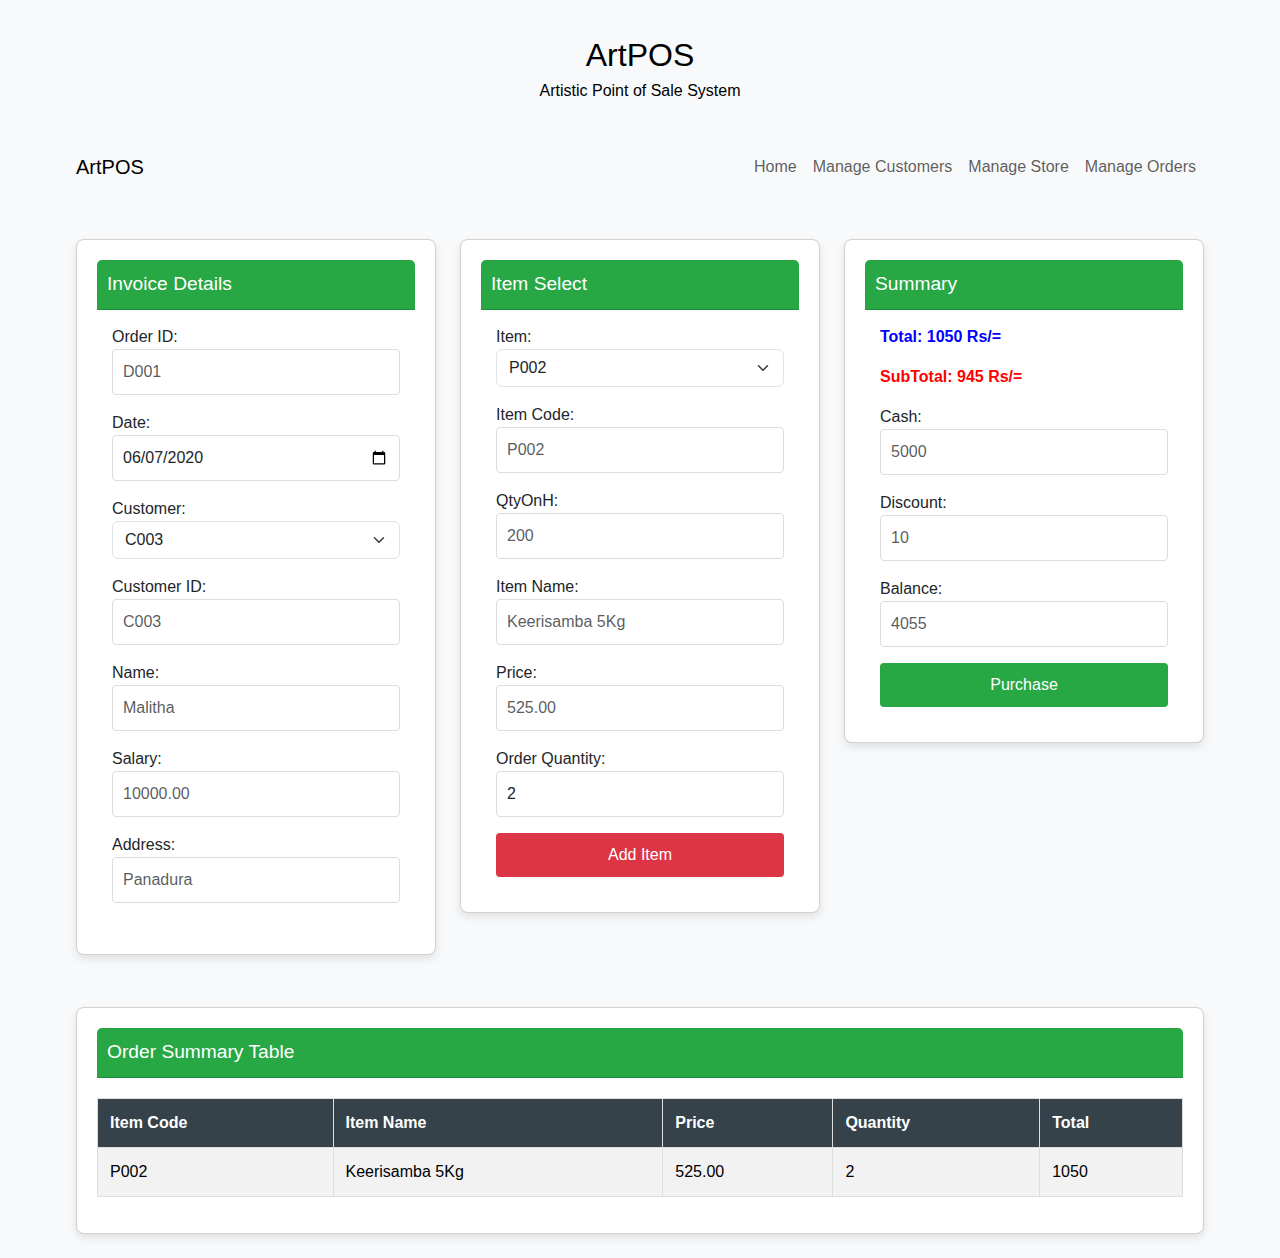
<file: pages/Order Management.html>
<!DOCTYPE html>
<html lang="en">
  <head>
    <meta charset="UTF-8" />
    <meta name="viewport" content="width=device-width, initial-scale=1.0" />
    <title>ArtPOS System - Order Management</title>
    <link
      rel="stylesheet"
      href="https://cdnjs.cloudflare.com/ajax/libs/bootstrap/5.3.0/css/bootstrap.min.css"
    />
    <link rel="stylesheet" href="/css/style.css" />
    <link rel="stylesheet" href="/css/order.css" />
  </head>
  <body>
    <header class="bg-light text-center py-3">
      <div class="container">
        <h1>ArtPOS</h1>
        <p>Artistic Point of Sale System</p>
      </div>
    </header>

    <nav class="navbar navbar-expand-lg navbar-light bg-light">
      <div class="container">
        <a class="navbar-brand" href="#">ArtPOS</a>
        <button
          class="navbar-toggler"
          type="button"
          data-bs-toggle="collapse"
          data-bs-target="#navbarNav"
        >
          <span class="navbar-toggler-icon"></span>
        </button>
        <div class="collapse navbar-collapse" id="navbarNav">
          <ul class="navbar-nav ms-auto">
            <li class="nav-item">
              <a href="/index.html" class="nav-link">Home</a>
            </li>
            <li class="nav-item">
              <a href="/pages/Customer Management.html" class="nav-link"
                >Manage Customers</a
              >
            </li>
            <li class="nav-item">
              <a href="/pages/Store Management.html" class="nav-link"
                >Manage Store</a
              >
            </li>
            <li class="nav-item">
              <a href="/pages/Order Management.html" class="nav-link"
                >Manage Orders</a
              >
            </li>
          </ul>
        </div>
      </div>
    </nav>

    <div class="container my-4">
      <div class="row">
        <div class="col-lg-4 col-md-6 mb-3">
          <div class="card">
            <div class="card-header">Invoice Details</div>
            <div class="card-body">
              <form>
                <div class="mb-3">
                  <label>Order ID:</label>
                  <input type="text" class="form-control" placeholder="D001" />
                </div>
                <div class="mb-3">
                  <label>Date:</label>
                  <input type="date" class="form-control" value="2020-06-07" />
                </div>
                <div class="mb-3">
                  <label>Customer:</label>
                  <select class="form-select">
                    <option>C003</option>
                  </select>
                </div>
                <div class="mb-3">
                  <label>Customer ID:</label>
                  <input type="text" class="form-control" placeholder="C003" />
                </div>
                <div class="mb-3">
                  <label>Name:</label>
                  <input
                    type="text"
                    class="form-control"
                    placeholder="Malitha"
                  />
                </div>
                <div class="mb-3">
                  <label>Salary:</label>
                  <input
                    type="number"
                    class="form-control"
                    placeholder="10000.00"
                  />
                </div>
                <div class="mb-3">
                  <label>Address:</label>
                  <input
                    type="text"
                    class="form-control"
                    placeholder="Panadura"
                  />
                </div>
              </form>
            </div>
          </div>
        </div>

        <div class="col-lg-4 col-md-6 mb-3">
          <div class="card">
            <div class="card-header">Item Select</div>
            <div class="card-body">
              <form>
                <div class="mb-3">
                  <label>Item:</label>
                  <select class="form-select">
                    <option>P002</option>
                  </select>
                </div>
                <div class="mb-3">
                  <label>Item Code:</label>
                  <input type="text" class="form-control" placeholder="P002" />
                </div>
                <div class="mb-3">
                  <label>QtyOnH:</label>
                  <input type="number" class="form-control" placeholder="200" />
                </div>
                <div class="mb-3">
                  <label>Item Name:</label>
                  <input
                    type="text"
                    class="form-control"
                    placeholder="Keerisamba 5Kg"
                  />
                </div>
                <div class="mb-3">
                  <label>Price:</label>
                  <input
                    type="number"
                    class="form-control"
                    placeholder="525.00"
                  />
                </div>
                <div class="mb-3">
                  <label>Order Quantity:</label>
                  <input type="number" class="form-control" value="2" />
                </div>
                <button class="btn btn-danger w-100">Add Item</button>
              </form>
            </div>
          </div>
        </div>

        <div class="col-lg-4 col-md-6 mb-3">
          <div class="card">
            <div class="card-header">Summary</div>
            <div class="card-body">
              <p><strong style="color: blue">Total: 1050 Rs/=</strong></p>
              <p><strong style="color: red">SubTotal: 945 Rs/=</strong></p>
              <div class="mb-3">
                <label>Cash:</label>
                <input type="number" class="form-control" placeholder="5000" />
              </div>
              <div class="mb-3">
                <label>Discount:</label>
                <input type="number" class="form-control" placeholder="10" />
              </div>
              <div class="mb-3">
                <label>Balance:</label>
                <input type="number" class="form-control" placeholder="4055" />
              </div>
              <button class="btn btn-success w-100">Purchase</button>
            </div>
          </div>
        </div>
      </div>

      <!-- Order Summary Table -->
      <div class="card mt-3">
        <div class="card-header">Order Summary Table</div>
        <table class="table table-responsive table-striped">
          <thead>
            <tr>
              <th>Item Code</th>
              <th>Item Name</th>
              <th>Price</th>
              <th>Quantity</th>
              <th>Total</th>
            </tr>
          </thead>
          <tbody>
            <tr>
              <td>P002</td>
              <td>Keerisamba 5Kg</td>
              <td>525.00</td>
              <td>2</td>
              <td>1050</td>
            </tr>
          </tbody>
        </table>
      </div>
    </div>

    <!-- Bootstrap JavaScript for Responsive Navbar -->
    <script src="https://cdnjs.cloudflare.com/ajax/libs/bootstrap/5.3.0/js/bootstrap.bundle.min.js"></script>
  </body>
</html>
</file>
<file: css/style.css>
* {
  margin: 0;
  padding: 0;
  box-sizing: border-box;
}

body {
  font-family: Arial, sans-serif;
  background-color: #f8f9fa;
  color: #333;
  margin: 0;
  padding: 0;
}

.container {
  width: 90%;
  max-width: 1200px;
  margin: auto;
  padding-top: 20px;
}

header {
  background-color: #4caf50;
  padding: 20px;
  text-align: center;
  color: white;
}

header h1 {
  margin: 0;
  font-size: 2em;
}

header p {
  margin: 5px 0 0;
}

nav {
  background-color: #333;
  overflow: hidden;
}

nav ul {
  list-style-type: none;
  margin: 0;
  padding: 0;
}

nav ul li {
  float: left;
}

nav ul li a {
  display: block;
  color: white;
  text-align: center;
  padding: 14px 20px;
  text-decoration: none;
}

nav ul li a:hover {
  background-color: #4caf50;
}

.card {
  background-color: #ffffff;
  border-radius: 8px;
  box-shadow: 0 4px 8px rgba(0, 0, 0, 0.1);
  padding: 20px;
  margin-bottom: 20px;
}

.card-header {
  font-size: 1.2rem;
  color: #fff;
  background-color: #28a745;
  padding: 10px;
  border-radius: 5px 5px 0 0;
}

.card-body {
  padding: 15px;
}

.form-group {
  margin-bottom: 15px;
}

input[type="text"],
input[type="number"],
input[type="date"],
select {
  width: 100%;
  padding: 10px;
  border: 1px solid #ddd;
  border-radius: 4px;
}

.form-control {
  width: 100%;
  padding: 10px;
  margin-bottom: 10px;
  border: 1px solid #ddd;
  border-radius: 4px;
}

/* Buttons */
.btn {
  padding: 10px 20px;
  border-radius: 4px;
  font-size: 1rem;
  cursor: pointer;
  border: none;
  transition: opacity 0.3s;
}

.btn-primary {
  background-color: #007bff;
  color: white;
}

.btn-success {
  background-color: #28a745;
  color: white;
}

.btn-danger {
  background-color: #dc3545;
  color: white;
}

.btn-warning {
  background-color: #ffc107;
  color: black;
}

.btn-info {
  background-color: #17a2b8;
  color: white;
}

.btn:hover {
  opacity: 0.9;
}

.table,
table {
  width: 100%;
  border-collapse: collapse;
  margin-top: 20px;
  background: #ffffff;
}

.table th,
.table td,
th,
td {
  padding: 12px;
  text-align: left;
  border: 1px solid #ddd;
}

.table th,
th {
  background-color: #35424a;
  color: white;
}

.table-success {
  background-color: #d4edda;
}

.modal {
  display: none;
  position: fixed;
  z-index: 1050;
  left: 0;
  top: 0;
  width: 100%;
  height: 100%;
  overflow: hidden;
  outline: 0;
}

.modal-dialog {
  max-width: 500px;
  margin: 1.75rem auto;
}

.modal-content {
  position: relative;
  display: flex;
  flex-direction: column;
  width: 100%;
  background-color: #fff;
  border: 1px solid rgba(0, 0, 0, 0.2);
  border-radius: 0.3rem;
}

.modal-header,
.modal-footer {
  padding: 1rem;
  background-color: #28a745;
  color: white;
  border-radius: 5px 5px 0 0;
}

.modal-body {
  padding: 1rem;
}

.modal-footer {
  display: flex;
  justify-content: flex-end;
  gap: 10px;
}

.btn-close {
  background: none;
  border: none;
  color: #fff;
  font-size: 1.5rem;
  cursor: pointer;
}
</file>
<file: css/order.css>
.card {
  background-color: #ffffff;
  border-radius: 8px;
  box-shadow: 0 4px 8px rgba(0, 0, 0, 0.1);
  padding: 20px;
  margin-bottom: 20px;
}

.card-header {
  font-size: 1.2rem;
  color: #fff;
  background-color: #28a745;
  padding: 10px;
  border-radius: 5px 5px 0 0;
}

.container h1,
p {
  color: #000000;
}
.form-group {
  margin-bottom: 15px;
}
input[type="text"],
input[type="number"],
input[type="date"],
select {
  width: 100%;
  padding: 10px;
  border: 1px solid #ddd;
  border-radius: 4px;
}

.table {
  width: 100%;
  margin-top: 20px;
  border-collapse: collapse;
  background: #ffffff;
}

.table th,
.table td {
  padding: 12px;
  text-align: left;
  border: 1px solid #ddd;
}

.table th {
  background-color: #35424a;
  color: white;
}

.btn {
  padding: 10px 20px;
  border-radius: 4px;
  font-size: 1rem;
  cursor: pointer;
  border: none;
}

.btn-success {
  background-color: #28a745;
  color: white;
}

.btn-danger {
  background-color: #dc3545;
  color: white;
}

.btn:hover {
  opacity: 0.9;
}

.flex-row {
  display: flex;
  justify-content: space-between;
  gap: 20px;
  margin-bottom: 20px;
}
</file>
